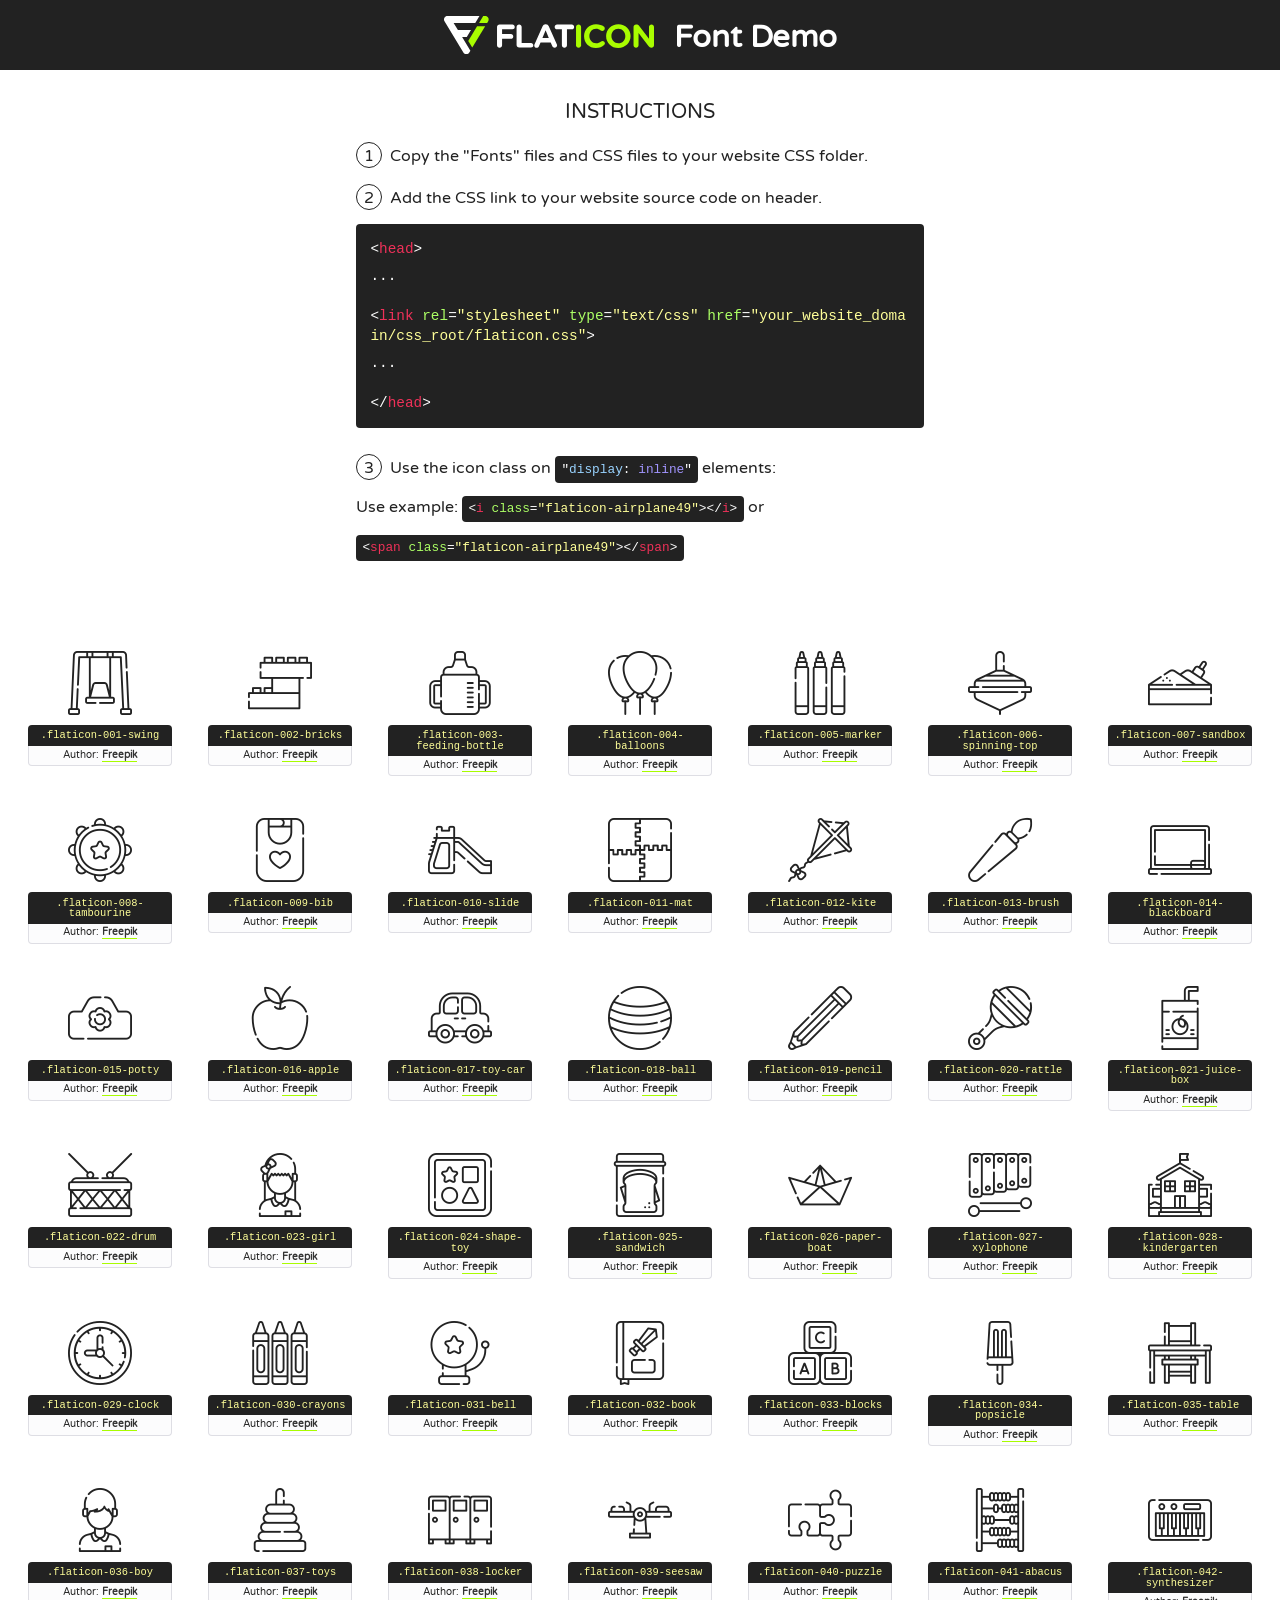
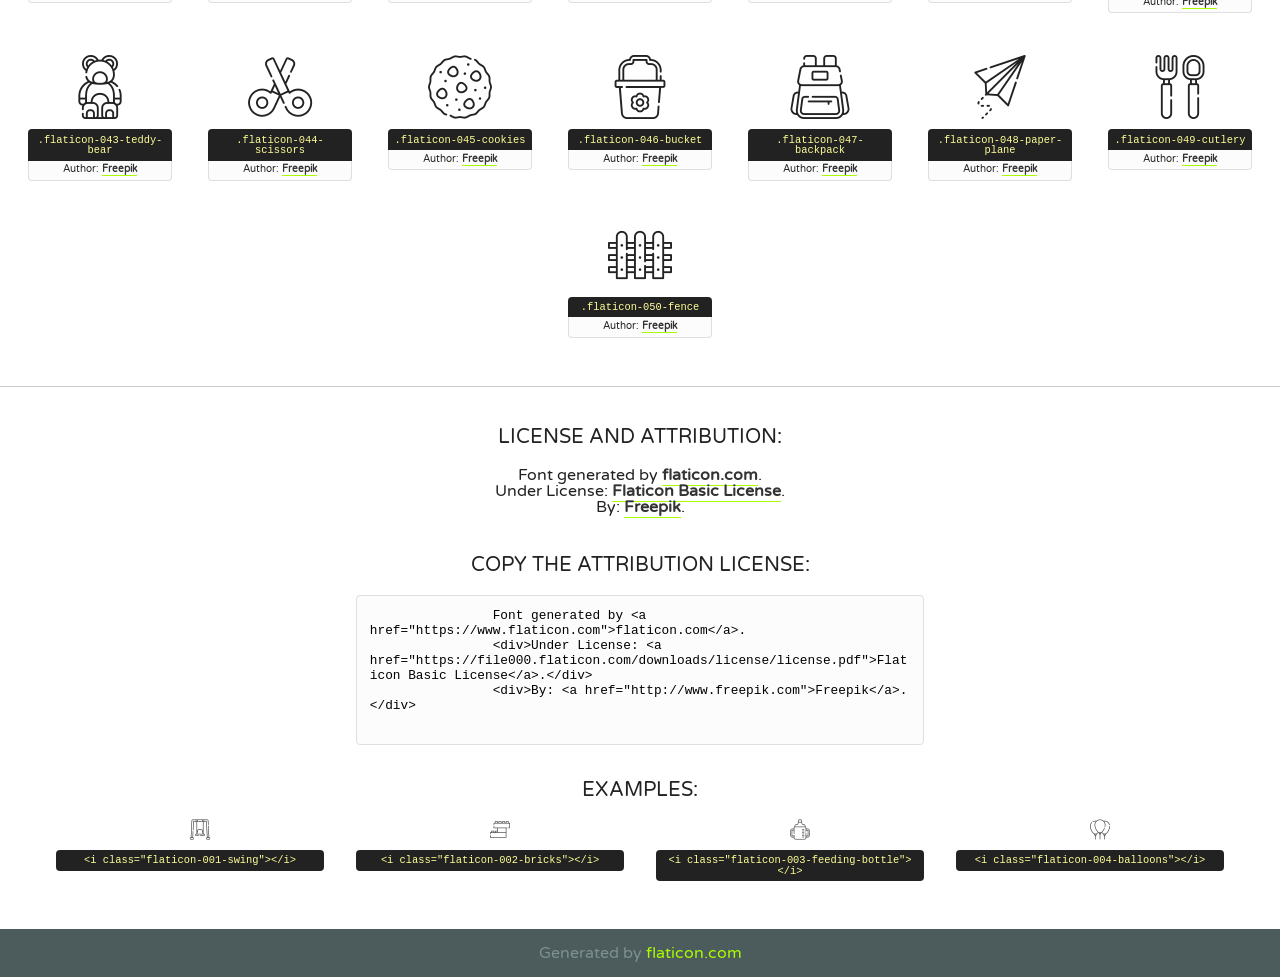
<file: app/static/assets/lib/flaticon/font/flaticon.html>
<!DOCTYPE html>
<!--
  Flaticon icon font: Flaticon
  Creation date: 11/06/2020 07:22
-->
<html>
    <!DOCTYPE html>

    <head>
        <title>Flaticon WebFont</title>
        <link href="http://fonts.googleapis.com/css?family=Varela+Round" rel="stylesheet" type="text/css" />
        <link rel="stylesheet" type="text/css" href="flaticon.css">
        <meta charset="UTF-8">
        <style>
            html, body, div, span, applet, object, iframe,
            h1, h2, h3, h4, h5, h6, p, blockquote, pre,
            a, abbr, acronym, address, big, cite, code,
            del, dfn, em, img, ins, kbd, q, s, samp,
            small, strike, strong, sub, sup, tt, var,
            b, u, i, center,
            dl, dt, dd, ol, ul, li,
            fieldset, form, label, legend,
            table, caption, tbody, tfoot, thead, tr, th, td,
            article, aside, canvas, details, embed,
            figure, figcaption, footer, header, hgroup,
            menu, nav, output, ruby, section, summary,
            time, mark, audio, video {
                margin: 0;
                padding: 0;
                border: 0;
                font-size: 100%;
                font: inherit;
                vertical-align: baseline;
            }
            /* HTML5 display-role reset for older browsers */
            article, aside, details, figcaption, figure,
            footer, header, hgroup, menu, nav, section {
                display: block;
            }
            body {
                line-height: 1;
            }
            ol, ul {
                list-style: none;
            }
            blockquote, q {
                quotes: none;
            }
            blockquote:before, blockquote:after,
            q:before, q:after {
                content: '';
                content: none;
            }
            table {
                border-collapse: collapse;
                border-spacing: 0;
            }
            body {
                font-family: 'Varela Round', Helvetica, Arial, sans-serif;
                font-size: 16px;
                color: #222;
            }
            a {
                color: #333;
                border-bottom: 1px solid #a9fd00;
                font-weight: bold;
                text-decoration: none;
            }
            * {
                -moz-box-sizing: border-box;
                -webkit-box-sizing: border-box;
                box-sizing: border-box;
                margin: 0;
                padding: 0;
            }
            [class^="flaticon-"]:before, [class*=" flaticon-"]:before, [class^="flaticon-"]:after, [class*=" flaticon-"]:after {
                font-family: Flaticon;
                font-size: 30px;
                font-style: normal;
                margin-left: 20px;
                color: #333;
            }
            .wrapper {
                max-width: 600px;
                margin: auto;
                padding: 0 1em;
            }
            .title {
                font-size: 1.25em;
                text-align: center;
                margin-bottom: 1em;
                text-transform: uppercase;
            }
            header {
                text-align: center;
                background-color: #222;
                color: #fff;
                padding: 1em;
            }
            header .logo {
                width: 210px;
                height: 38px;
                display: inline-block;
                vertical-align: middle;
                margin-right: 1em;
                border: none;
            }
            header strong {
                font-size: 1.95em;
                font-weight: bold;
                vertical-align: middle;
                margin-top: 5px;
                display: inline-block;
            }
            .demo {
                margin: 2em auto;
                line-height: 1.25em;
            }
            .demo ul li {
                margin-bottom: 1em;
            }
            .demo ul li .num {
                color: #222;
                border-radius: 20px;
                display: inline-block;
                width: 26px;
                padding: 3px;
                height: 26px;
                text-align: center;
                margin-right: 0.5em;
                border: 1px solid #222;
            }
            .demo ul li code {
                background-color: #222;
                border-radius: 4px;
                padding: 0.25em 0.5em;
                display: inline-block;
                color: #fff;
                font-family: Consolas,Monaco,Lucida Console,Liberation Mono,DejaVu Sans Mono,Bitstream Vera Sans Mono,Courier New, monospace;
                font-weight: lighter;
                margin-top: 1em;
                font-size: 0.8em;
                word-break: break-all;
            }
            .demo ul li code.big {
                padding: 1em;
                font-size: 0.9em;
            }
            .demo ul li code .red {
                color: #EF3159;
            }
            .demo ul li code .green {
                color: #ACFF65;
            }
            .demo ul li code .yellow {
                color: #FFFF99;
            }
            .demo ul li code .blue {
                color: #99D3FF;
            }
            .demo ul li code .purple {
                color: #A295FF;
            }
            .demo ul li code .dots {
                margin-top: 0.5em;
                display: block;
            }
            #glyphs {
                border-bottom: 1px solid #ccc;
                padding: 2em 0;
                text-align: center;
            }
            .glyph {
                display: inline-block;
                width: 9em;
                margin: 1em;
                text-align: center;
                vertical-align: top;
                background: #FFF;
            }
            .glyph .glyph-icon {
                padding: 10px;
                display: block;
                font-family:"Flaticon";
                font-size: 64px;
                line-height: 1;
            }
            .glyph .glyph-icon:before {
                font-size: 64px;
                color: #222;
                margin-left: 0;
            }
            .class-name {
                font-size: 0.65em;
                background-color: #222;
                color: #fff;
                border-radius: 4px 4px 0 0;
                padding: 0.5em;
                color: #FFFF99;
                font-family: Consolas,Monaco,Lucida Console,Liberation Mono,DejaVu Sans Mono,Bitstream Vera Sans Mono,Courier New, monospace;
            }
            .author-name {
                font-size: 0.6em;
                background-color: #fcfcfd;
                border: 1px solid #DEDEE4;
                border-top: 0;
                border-radius: 0 0 4px 4px;
                padding: 0.5em;
            }
            .class-name:last-child {
                font-size: 10px;
                color:#888;
            }
            .class-name:last-child a {
                font-size: 10px;
                color:#555;
            }
            .class-name:last-child a:hover {
                color:#a9fd00;
            }
            .glyph > input {
                display: block;
                width: 100px;
                margin: 5px auto;
                text-align: center;
                font-size: 12px;
                cursor: text;
            }
            .glyph > input.icon-input {
                font-family:"Flaticon";
                font-size: 16px;
                margin-bottom: 10px;
            }
            .attribution .title {
                margin-top: 2em;
            }
            .attribution textarea {
                background-color: #fcfcfd;
                padding: 1em;
                border: none;
                box-shadow: none;
                border: 1px solid #DEDEE4;
                border-radius: 4px;
                resize: none;
                width: 100%;
                height: 150px;
                font-size: 0.8em;
                font-family: Consolas,Monaco,Lucida Console,Liberation Mono,DejaVu Sans Mono,Bitstream Vera Sans Mono,Courier New, monospace;
                -webkit-appearance: none;
            }
            .iconsuse {
                margin: 2em auto;
                text-align: center;
                max-width: 1200px;
            }
            .iconsuse:after {
                content: '';
                display: table;
                clear: both;
            }
            .iconsuse .image {
                float: left;
                width: 25%;
                padding: 0 1em;
            }
            .iconsuse .image p {
                margin-bottom: 1em;
            }
            .iconsuse .image span {
                display: block;
                font-size: 0.65em;
                background-color: #222;
                color: #fff;
                border-radius: 4px;
                padding: 0.5em;
                color: #FFFF99;
                margin-top: 1em;
                font-family: Consolas,Monaco,Lucida Console,Liberation Mono,DejaVu Sans Mono,Bitstream Vera Sans Mono,Courier New, monospace;
            }
            #footer {
                text-align: center;
                background-color: #4C5B5C;
                color: #7c9192;
                padding: 1em;
            }
            #footer a {
                border: none;
                color: #a9fd00;
                font-weight: normal;
            }
            @media (max-width: 960px) {
                .iconsuse .image {
                    width: 50%;
                }
            }
            @media (max-width: 560px) {
                .iconsuse .image {
                    width: 100%;
                }
            }
            .attrDiv {

            }
        </style>
        <link rel="stylesheet" href="flaticon.css">
    </head>

    <body class="characters-off">
        <header>
            <a href="https://www.flaticon.com" target="_blank" class="logo">
                <svg version="1.1" xmlns="http://www.w3.org/2000/svg" xmlns:xlink="http://www.w3.org/1999/xlink" xmlns:a="http://ns.adobe.com/AdobeSVGViewerExtensions/3.0/" viewBox="0 0 560.875 102.036" enable-background="new 0 0 560.875 102.036" xml:space="preserve">
                        <defs>
                        </defs>
                        <g>
                            <g class="letters">
                                <path fill="#ffffff" d="M141.596,29.675c0-3.777,2.985-6.767,6.764-6.767h34.438c3.426,0,6.15,2.728,6.15,6.15
                                c0,3.43-2.724,6.149-6.15,6.149h-27.674v13.091h23.719c3.429,0,6.151,2.724,6.151,6.15c0,3.43-2.723,6.149-6.151,6.149h-23.719
                                v17.574c0,3.773-2.986,6.761-6.764,6.761c-3.779,0-6.764-2.989-6.764-6.761V29.675z"></path>
                                <path fill="#ffffff" d="M193.844,29.149c0-3.781,2.985-6.767,6.764-6.767c3.776,0,6.763,2.985,6.763,6.767v42.957h25.039
                                c3.426,0,6.149,2.726,6.149,6.153c0,3.425-2.723,6.15-6.149,6.15h-31.802c-3.779,0-6.764-2.986-6.764-6.768V29.149z"></path>
                                <path fill="#ffffff" d="M241.891,75.71l21.438-48.407c1.492-3.341,4.215-5.357,7.906-5.357h0.792
                                c3.686,0,6.323,2.017,7.815,5.357l21.439,48.407c0.436,0.967,0.701,1.845,0.701,2.723c0,3.602-2.809,6.501-6.414,6.501
                                c-3.161,0-5.269-1.845-6.499-4.655l-4.132-9.661h-27.059l-4.301,10.102c-1.144,2.631-3.426,4.214-6.237,4.214
                                c-3.517,0-6.24-2.81-6.24-6.325C241.1,77.64,241.451,76.677,241.891,75.71z M279.932,58.666l-8.521-20.297l-8.526,20.297H279.932
                                z"></path>
                                <path fill="#ffffff" d="M314.864,35.387H301.86c-3.429,0-6.239-2.813-6.239-6.238c0-3.429,2.811-6.24,6.239-6.24h39.533
                                c3.426,0,6.237,2.811,6.237,6.24c0,3.425-2.811,6.238-6.237,6.238h-13.001v42.785c0,3.773-2.99,6.761-6.764,6.761
                                c-3.779,0-6.764-2.989-6.764-6.761V35.387z"></path>
                                <path fill="#A9FD00" d="M352.615,29.149c0-3.781,2.985-6.767,6.767-6.767c3.774,0,6.761,2.985,6.761,6.767v49.024
                                c0,3.773-2.987,6.761-6.761,6.761c-3.781,0-6.767-2.989-6.767-6.761V29.149z"></path>
                                <path fill="#A9FD00" d="M374.132,53.836v-0.179c0-17.481,13.178-31.801,32.065-31.801c9.22,0,15.459,2.458,20.557,6.238
                                c1.402,1.054,2.637,2.985,2.637,5.357c0,3.692-2.985,6.59-6.681,6.59c-1.845,0-3.071-0.702-4.044-1.319
                                c-3.776-2.813-7.729-4.393-12.562-4.393c-10.364,0-17.831,8.611-17.831,19.154v0.173c0,10.542,7.291,19.329,17.831,19.329
                                c5.715,0,9.492-1.756,13.359-4.834c1.049-0.874,2.458-1.491,4.039-1.491c3.429,0,6.325,2.813,6.325,6.236
                                c0,2.106-1.056,3.78-2.282,4.834c-5.539,4.834-12.036,7.733-21.878,7.733C387.572,85.464,374.132,71.493,374.132,53.836z"></path>
                                <path fill="#A9FD00" d="M433.009,53.836v-0.179c0-17.481,13.79-31.801,32.766-31.801c18.981,0,32.592,14.143,32.592,31.628v0.173
                                c0,17.483-13.785,31.807-32.769,31.807C446.625,85.464,433.009,71.32,433.009,53.836z M484.224,53.836v-0.179
                                c0-10.539-7.725-19.326-18.626-19.326c-10.893,0-18.449,8.611-18.449,19.154v0.173c0,10.542,7.73,19.329,18.626,19.329
                                C476.676,72.986,484.224,64.378,484.224,53.836z"></path>
                                <path fill="#A9FD00" d="M506.233,29.321c0-3.774,2.99-6.763,6.767-6.763h1.401c3.252,0,5.183,1.583,7.029,3.953l26.093,34.265
                                V29.059c0-3.692,2.99-6.677,6.681-6.677c3.683,0,6.671,2.985,6.671,6.677v48.934c0,3.78-2.987,6.765-6.764,6.765h-0.436
                                c-3.257,0-5.188-1.581-7.034-3.953l-27.056-35.492v32.944c0,3.687-2.985,6.676-6.678,6.676c-3.683,0-6.673-2.989-6.673-6.676
                                V29.321z"></path>
                            </g>
                            <g class="insignia">
                                <path fill="#ffffff" d="M48.372,56.137h12.517l11.156-18.537H37.186L25.688,18.539h57.825L94.668,0H9.271
                                C5.925,0,2.842,1.801,1.198,4.716c-1.644,2.907-1.593,6.482,0.134,9.343l50.38,83.501c1.678,2.781,4.689,4.476,7.938,4.476
                                c3.246,0,6.257-1.695,7.935-4.476l2.898-4.804L48.372,56.137z"></path>
                                <g class="i">
                                    <path fill="#A9FD00" d="M93.575,18.539h0.031v0.004l21.652,0.004l2.705-4.488c1.727-2.861,1.778-6.436,0.133-9.343
                                    C116.454,1.801,113.371,0,110.026,0h-5.294L93.575,18.539z"></path>
                                    <polygon fill="#A9FD00" points="88.291,27.356 64.725,66.486 75.519,84.404 109.942,27.356"></polygon>
                                </g>
                            </g>
                        </g>
                    </svg>
            </a>
            <strong>Font Demo</strong>
        </header>

        <section class="demo wrapper">
            <p class="title">Instructions</p>
            <ul>
                <li>
                    <span class="num">1</span>Copy the "Fonts" files and CSS files to your website CSS folder.
                </li>
                <li>
                    <span class="num">2</span>Add the CSS link to your website source code on header.
                    <code class="big">
                        &lt;<span class="red">head</span>&gt;
                        <br/><span class="dots">...</span>
                        <br/>&lt;<span class="red">link</span> <span class="green">rel</span>=<span class="yellow">"stylesheet"</span> <span class="green">type</span>=<span class="yellow">"text/css"</span> <span class="green">href</span>=<span class="yellow">"your_website_domain/css_root/flaticon.css"</span>&gt;
                        <br/><span class="dots">...</span>
                        <br/>&lt;/<span class="red">head</span>&gt;
                    </code>
                </li>

                <li>
                    <p>
                        <span class="num">3</span>Use the icon class on <code>"<span class="blue">display</span>:<span class="purple"> inline</span>"</code> elements:
                        <br />
                        Use example:
                        <code>
                            &lt;<span class="red">i</span> <span class="green">class</span>=<span class="yellow">&quot;flaticon-airplane49&quot;</span>&gt;&lt;/<span class="red">i</span>&gt;
                        </code> or
                        <code>&lt;<span class="red">span</span> <span class="green">class</span>=<span class="yellow">&quot;flaticon-airplane49&quot;</span>&gt;&lt;/<span class="red">span</span>&gt;</code>
                    </p>
                </li>
            </ul>
        </section>

        <section id="glyphs">
            
            <div class="glyph"><div class="glyph-icon flaticon-001-swing"></div>
                <div class="class-name">.flaticon-001-swing</div>
                <div class="author-name">Author: <a href="http://www.freepik.com" title="Freepik">Freepik</a> </div>
            </div>
            
            <div class="glyph"><div class="glyph-icon flaticon-002-bricks"></div>
                <div class="class-name">.flaticon-002-bricks</div>
                <div class="author-name">Author: <a href="http://www.freepik.com" title="Freepik">Freepik</a> </div>
            </div>
            
            <div class="glyph"><div class="glyph-icon flaticon-003-feeding-bottle"></div>
                <div class="class-name">.flaticon-003-feeding-bottle</div>
                <div class="author-name">Author: <a href="http://www.freepik.com" title="Freepik">Freepik</a> </div>
            </div>
            
            <div class="glyph"><div class="glyph-icon flaticon-004-balloons"></div>
                <div class="class-name">.flaticon-004-balloons</div>
                <div class="author-name">Author: <a href="http://www.freepik.com" title="Freepik">Freepik</a> </div>
            </div>
            
            <div class="glyph"><div class="glyph-icon flaticon-005-marker"></div>
                <div class="class-name">.flaticon-005-marker</div>
                <div class="author-name">Author: <a href="http://www.freepik.com" title="Freepik">Freepik</a> </div>
            </div>
            
            <div class="glyph"><div class="glyph-icon flaticon-006-spinning-top"></div>
                <div class="class-name">.flaticon-006-spinning-top</div>
                <div class="author-name">Author: <a href="http://www.freepik.com" title="Freepik">Freepik</a> </div>
            </div>
            
            <div class="glyph"><div class="glyph-icon flaticon-007-sandbox"></div>
                <div class="class-name">.flaticon-007-sandbox</div>
                <div class="author-name">Author: <a href="http://www.freepik.com" title="Freepik">Freepik</a> </div>
            </div>
            
            <div class="glyph"><div class="glyph-icon flaticon-008-tambourine"></div>
                <div class="class-name">.flaticon-008-tambourine</div>
                <div class="author-name">Author: <a href="http://www.freepik.com" title="Freepik">Freepik</a> </div>
            </div>
            
            <div class="glyph"><div class="glyph-icon flaticon-009-bib"></div>
                <div class="class-name">.flaticon-009-bib</div>
                <div class="author-name">Author: <a href="http://www.freepik.com" title="Freepik">Freepik</a> </div>
            </div>
            
            <div class="glyph"><div class="glyph-icon flaticon-010-slide"></div>
                <div class="class-name">.flaticon-010-slide</div>
                <div class="author-name">Author: <a href="http://www.freepik.com" title="Freepik">Freepik</a> </div>
            </div>
            
            <div class="glyph"><div class="glyph-icon flaticon-011-mat"></div>
                <div class="class-name">.flaticon-011-mat</div>
                <div class="author-name">Author: <a href="http://www.freepik.com" title="Freepik">Freepik</a> </div>
            </div>
            
            <div class="glyph"><div class="glyph-icon flaticon-012-kite"></div>
                <div class="class-name">.flaticon-012-kite</div>
                <div class="author-name">Author: <a href="http://www.freepik.com" title="Freepik">Freepik</a> </div>
            </div>
            
            <div class="glyph"><div class="glyph-icon flaticon-013-brush"></div>
                <div class="class-name">.flaticon-013-brush</div>
                <div class="author-name">Author: <a href="http://www.freepik.com" title="Freepik">Freepik</a> </div>
            </div>
            
            <div class="glyph"><div class="glyph-icon flaticon-014-blackboard"></div>
                <div class="class-name">.flaticon-014-blackboard</div>
                <div class="author-name">Author: <a href="http://www.freepik.com" title="Freepik">Freepik</a> </div>
            </div>
            
            <div class="glyph"><div class="glyph-icon flaticon-015-potty"></div>
                <div class="class-name">.flaticon-015-potty</div>
                <div class="author-name">Author: <a href="http://www.freepik.com" title="Freepik">Freepik</a> </div>
            </div>
            
            <div class="glyph"><div class="glyph-icon flaticon-016-apple"></div>
                <div class="class-name">.flaticon-016-apple</div>
                <div class="author-name">Author: <a href="http://www.freepik.com" title="Freepik">Freepik</a> </div>
            </div>
            
            <div class="glyph"><div class="glyph-icon flaticon-017-toy-car"></div>
                <div class="class-name">.flaticon-017-toy-car</div>
                <div class="author-name">Author: <a href="http://www.freepik.com" title="Freepik">Freepik</a> </div>
            </div>
            
            <div class="glyph"><div class="glyph-icon flaticon-018-ball"></div>
                <div class="class-name">.flaticon-018-ball</div>
                <div class="author-name">Author: <a href="http://www.freepik.com" title="Freepik">Freepik</a> </div>
            </div>
            
            <div class="glyph"><div class="glyph-icon flaticon-019-pencil"></div>
                <div class="class-name">.flaticon-019-pencil</div>
                <div class="author-name">Author: <a href="http://www.freepik.com" title="Freepik">Freepik</a> </div>
            </div>
            
            <div class="glyph"><div class="glyph-icon flaticon-020-rattle"></div>
                <div class="class-name">.flaticon-020-rattle</div>
                <div class="author-name">Author: <a href="http://www.freepik.com" title="Freepik">Freepik</a> </div>
            </div>
            
            <div class="glyph"><div class="glyph-icon flaticon-021-juice-box"></div>
                <div class="class-name">.flaticon-021-juice-box</div>
                <div class="author-name">Author: <a href="http://www.freepik.com" title="Freepik">Freepik</a> </div>
            </div>
            
            <div class="glyph"><div class="glyph-icon flaticon-022-drum"></div>
                <div class="class-name">.flaticon-022-drum</div>
                <div class="author-name">Author: <a href="http://www.freepik.com" title="Freepik">Freepik</a> </div>
            </div>
            
            <div class="glyph"><div class="glyph-icon flaticon-023-girl"></div>
                <div class="class-name">.flaticon-023-girl</div>
                <div class="author-name">Author: <a href="http://www.freepik.com" title="Freepik">Freepik</a> </div>
            </div>
            
            <div class="glyph"><div class="glyph-icon flaticon-024-shape-toy"></div>
                <div class="class-name">.flaticon-024-shape-toy</div>
                <div class="author-name">Author: <a href="http://www.freepik.com" title="Freepik">Freepik</a> </div>
            </div>
            
            <div class="glyph"><div class="glyph-icon flaticon-025-sandwich"></div>
                <div class="class-name">.flaticon-025-sandwich</div>
                <div class="author-name">Author: <a href="http://www.freepik.com" title="Freepik">Freepik</a> </div>
            </div>
            
            <div class="glyph"><div class="glyph-icon flaticon-026-paper-boat"></div>
                <div class="class-name">.flaticon-026-paper-boat</div>
                <div class="author-name">Author: <a href="http://www.freepik.com" title="Freepik">Freepik</a> </div>
            </div>
            
            <div class="glyph"><div class="glyph-icon flaticon-027-xylophone"></div>
                <div class="class-name">.flaticon-027-xylophone</div>
                <div class="author-name">Author: <a href="http://www.freepik.com" title="Freepik">Freepik</a> </div>
            </div>
            
            <div class="glyph"><div class="glyph-icon flaticon-028-kindergarten"></div>
                <div class="class-name">.flaticon-028-kindergarten</div>
                <div class="author-name">Author: <a href="http://www.freepik.com" title="Freepik">Freepik</a> </div>
            </div>
            
            <div class="glyph"><div class="glyph-icon flaticon-029-clock"></div>
                <div class="class-name">.flaticon-029-clock</div>
                <div class="author-name">Author: <a href="http://www.freepik.com" title="Freepik">Freepik</a> </div>
            </div>
            
            <div class="glyph"><div class="glyph-icon flaticon-030-crayons"></div>
                <div class="class-name">.flaticon-030-crayons</div>
                <div class="author-name">Author: <a href="http://www.freepik.com" title="Freepik">Freepik</a> </div>
            </div>
            
            <div class="glyph"><div class="glyph-icon flaticon-031-bell"></div>
                <div class="class-name">.flaticon-031-bell</div>
                <div class="author-name">Author: <a href="http://www.freepik.com" title="Freepik">Freepik</a> </div>
            </div>
            
            <div class="glyph"><div class="glyph-icon flaticon-032-book"></div>
                <div class="class-name">.flaticon-032-book</div>
                <div class="author-name">Author: <a href="http://www.freepik.com" title="Freepik">Freepik</a> </div>
            </div>
            
            <div class="glyph"><div class="glyph-icon flaticon-033-blocks"></div>
                <div class="class-name">.flaticon-033-blocks</div>
                <div class="author-name">Author: <a href="http://www.freepik.com" title="Freepik">Freepik</a> </div>
            </div>
            
            <div class="glyph"><div class="glyph-icon flaticon-034-popsicle"></div>
                <div class="class-name">.flaticon-034-popsicle</div>
                <div class="author-name">Author: <a href="http://www.freepik.com" title="Freepik">Freepik</a> </div>
            </div>
            
            <div class="glyph"><div class="glyph-icon flaticon-035-table"></div>
                <div class="class-name">.flaticon-035-table</div>
                <div class="author-name">Author: <a href="http://www.freepik.com" title="Freepik">Freepik</a> </div>
            </div>
            
            <div class="glyph"><div class="glyph-icon flaticon-036-boy"></div>
                <div class="class-name">.flaticon-036-boy</div>
                <div class="author-name">Author: <a href="http://www.freepik.com" title="Freepik">Freepik</a> </div>
            </div>
            
            <div class="glyph"><div class="glyph-icon flaticon-037-toys"></div>
                <div class="class-name">.flaticon-037-toys</div>
                <div class="author-name">Author: <a href="http://www.freepik.com" title="Freepik">Freepik</a> </div>
            </div>
            
            <div class="glyph"><div class="glyph-icon flaticon-038-locker"></div>
                <div class="class-name">.flaticon-038-locker</div>
                <div class="author-name">Author: <a href="http://www.freepik.com" title="Freepik">Freepik</a> </div>
            </div>
            
            <div class="glyph"><div class="glyph-icon flaticon-039-seesaw"></div>
                <div class="class-name">.flaticon-039-seesaw</div>
                <div class="author-name">Author: <a href="http://www.freepik.com" title="Freepik">Freepik</a> </div>
            </div>
            
            <div class="glyph"><div class="glyph-icon flaticon-040-puzzle"></div>
                <div class="class-name">.flaticon-040-puzzle</div>
                <div class="author-name">Author: <a href="http://www.freepik.com" title="Freepik">Freepik</a> </div>
            </div>
            
            <div class="glyph"><div class="glyph-icon flaticon-041-abacus"></div>
                <div class="class-name">.flaticon-041-abacus</div>
                <div class="author-name">Author: <a href="http://www.freepik.com" title="Freepik">Freepik</a> </div>
            </div>
            
            <div class="glyph"><div class="glyph-icon flaticon-042-synthesizer"></div>
                <div class="class-name">.flaticon-042-synthesizer</div>
                <div class="author-name">Author: <a href="http://www.freepik.com" title="Freepik">Freepik</a> </div>
            </div>
            
            <div class="glyph"><div class="glyph-icon flaticon-043-teddy-bear"></div>
                <div class="class-name">.flaticon-043-teddy-bear</div>
                <div class="author-name">Author: <a href="http://www.freepik.com" title="Freepik">Freepik</a> </div>
            </div>
            
            <div class="glyph"><div class="glyph-icon flaticon-044-scissors"></div>
                <div class="class-name">.flaticon-044-scissors</div>
                <div class="author-name">Author: <a href="http://www.freepik.com" title="Freepik">Freepik</a> </div>
            </div>
            
            <div class="glyph"><div class="glyph-icon flaticon-045-cookies"></div>
                <div class="class-name">.flaticon-045-cookies</div>
                <div class="author-name">Author: <a href="http://www.freepik.com" title="Freepik">Freepik</a> </div>
            </div>
            
            <div class="glyph"><div class="glyph-icon flaticon-046-bucket"></div>
                <div class="class-name">.flaticon-046-bucket</div>
                <div class="author-name">Author: <a href="http://www.freepik.com" title="Freepik">Freepik</a> </div>
            </div>
            
            <div class="glyph"><div class="glyph-icon flaticon-047-backpack"></div>
                <div class="class-name">.flaticon-047-backpack</div>
                <div class="author-name">Author: <a href="http://www.freepik.com" title="Freepik">Freepik</a> </div>
            </div>
            
            <div class="glyph"><div class="glyph-icon flaticon-048-paper-plane"></div>
                <div class="class-name">.flaticon-048-paper-plane</div>
                <div class="author-name">Author: <a href="http://www.freepik.com" title="Freepik">Freepik</a> </div>
            </div>
            
            <div class="glyph"><div class="glyph-icon flaticon-049-cutlery"></div>
                <div class="class-name">.flaticon-049-cutlery</div>
                <div class="author-name">Author: <a href="http://www.freepik.com" title="Freepik">Freepik</a> </div>
            </div>
            
            <div class="glyph"><div class="glyph-icon flaticon-050-fence"></div>
                <div class="class-name">.flaticon-050-fence</div>
                <div class="author-name">Author: <a href="http://www.freepik.com" title="Freepik">Freepik</a> </div>
            </div>
            
        </section>

        <section class="attribution wrapper"   style="text-align:center;">
            <div class="title">License and attribution:</div>
            <div class="attrDiv">Font generated by <a href="https://www.flaticon.com">flaticon.com</a>.</div>
            <div class="attrDiv">Under License: <a href="https://file000.flaticon.com/downloads/license/license.pdf">Flaticon Basic License</a>.</div>
            <div class="attrDiv">By: <a href="http://www.freepik.com">Freepik</a>.</div>

            <div class="title">Copy the Attribution License:</div>
            <textarea onclick="this.focus();this.select();">
                Font generated by &lt;a href=&quot;https://www.flaticon.com&quot;&gt;flaticon.com&lt;/a&gt;.
                <div>Under License: <a href="https://file000.flaticon.com/downloads/license/license.pdf">Flaticon Basic License</a>.</div>
                <div>By: <a href="http://www.freepik.com">Freepik</a>.</div>
            </textarea>
        </section>

        <section class="iconsuse">
            <div class="title">Examples:</div>
            
            <div class="image">
                <p>
                    <i class="glyph-icon flaticon-001-swing"></i>
                    <span>&lt;i class=&quot;flaticon-001-swing&quot;&gt;&lt;/i&gt;</span>
                </p>
            </div>
            
            <div class="image">
                <p>
                    <i class="glyph-icon flaticon-002-bricks"></i>
                    <span>&lt;i class=&quot;flaticon-002-bricks&quot;&gt;&lt;/i&gt;</span>
                </p>
            </div>
            
            <div class="image">
                <p>
                    <i class="glyph-icon flaticon-003-feeding-bottle"></i>
                    <span>&lt;i class=&quot;flaticon-003-feeding-bottle&quot;&gt;&lt;/i&gt;</span>
                </p>
            </div>
            
            <div class="image">
                <p>
                    <i class="glyph-icon flaticon-004-balloons"></i>
                    <span>&lt;i class=&quot;flaticon-004-balloons&quot;&gt;&lt;/i&gt;</span>
                </p>
            </div>
            
        </section>

        <div id="footer">
            <div>Generated by <a href="https://www.flaticon.com">flaticon.com</a></div>
        </div>
    </body>
</html>
</file>
<file: app/static/assets/lib/flaticon/font/flaticon.css>
@font-face {
  font-family: "Flaticon";
  src: url("./Flaticon.eot");
  src: url("./Flaticon.eot?#iefix") format("embedded-opentype"),
       url("./Flaticon.woff2") format("woff2"),
       url("./Flaticon.woff") format("woff"),
       url("./Flaticon.ttf") format("truetype"),
       url("./Flaticon.svg#Flaticon") format("svg");
  font-weight: normal;
  font-style: normal;
}

@media screen and (-webkit-min-device-pixel-ratio:0) {
  @font-face {
    font-family: "Flaticon";
    src: url("./Flaticon.svg#Flaticon") format("svg");
  }
}

[class^="flaticon-"]:before, [class*=" flaticon-"]:before,
[class^="flaticon-"]:after, [class*=" flaticon-"]:after {   
  font-family: Flaticon;
        font-size: 20px;
font-style: normal;
margin-left: 20px;
}

.flaticon-001-swing:before { content: "\f100"; }
.flaticon-002-bricks:before { content: "\f101"; }
.flaticon-003-feeding-bottle:before { content: "\f102"; }
.flaticon-004-balloons:before { content: "\f103"; }
.flaticon-005-marker:before { content: "\f104"; }
.flaticon-006-spinning-top:before { content: "\f105"; }
.flaticon-007-sandbox:before { content: "\f106"; }
.flaticon-008-tambourine:before { content: "\f107"; }
.flaticon-009-bib:before { content: "\f108"; }
.flaticon-010-slide:before { content: "\f109"; }
.flaticon-011-mat:before { content: "\f10a"; }
.flaticon-012-kite:before { content: "\f10b"; }
.flaticon-013-brush:before { content: "\f10c"; }
.flaticon-014-blackboard:before { content: "\f10d"; }
.flaticon-015-potty:before { content: "\f10e"; }
.flaticon-016-apple:before { content: "\f10f"; }
.flaticon-017-toy-car:before { content: "\f110"; }
.flaticon-018-ball:before { content: "\f111"; }
.flaticon-019-pencil:before { content: "\f112"; }
.flaticon-020-rattle:before { content: "\f113"; }
.flaticon-021-juice-box:before { content: "\f114"; }
.flaticon-022-drum:before { content: "\f115"; }
.flaticon-023-girl:before { content: "\f116"; }
.flaticon-024-shape-toy:before { content: "\f117"; }
.flaticon-025-sandwich:before { content: "\f118"; }
.flaticon-026-paper-boat:before { content: "\f119"; }
.flaticon-027-xylophone:before { content: "\f11a"; }
.flaticon-028-kindergarten:before { content: "\f11b"; }
.flaticon-029-clock:before { content: "\f11c"; }
.flaticon-030-crayons:before { content: "\f11d"; }
.flaticon-031-bell:before { content: "\f11e"; }
.flaticon-032-book:before { content: "\f11f"; }
.flaticon-033-blocks:before { content: "\f120"; }
.flaticon-034-popsicle:before { content: "\f121"; }
.flaticon-035-table:before { content: "\f122"; }
.flaticon-036-boy:before { content: "\f123"; }
.flaticon-037-toys:before { content: "\f124"; }
.flaticon-038-locker:before { content: "\f125"; }
.flaticon-039-seesaw:before { content: "\f126"; }
.flaticon-040-puzzle:before { content: "\f127"; }
.flaticon-041-abacus:before { content: "\f128"; }
.flaticon-042-synthesizer:before { content: "\f129"; }
.flaticon-043-teddy-bear:before { content: "\f12a"; }
.flaticon-044-scissors:before { content: "\f12b"; }
.flaticon-045-cookies:before { content: "\f12c"; }
.flaticon-046-bucket:before { content: "\f12d"; }
.flaticon-047-backpack:before { content: "\f12e"; }
.flaticon-048-paper-plane:before { content: "\f12f"; }
.flaticon-049-cutlery:before { content: "\f130"; }
.flaticon-050-fence:before { content: "\f131"; }
</file>
